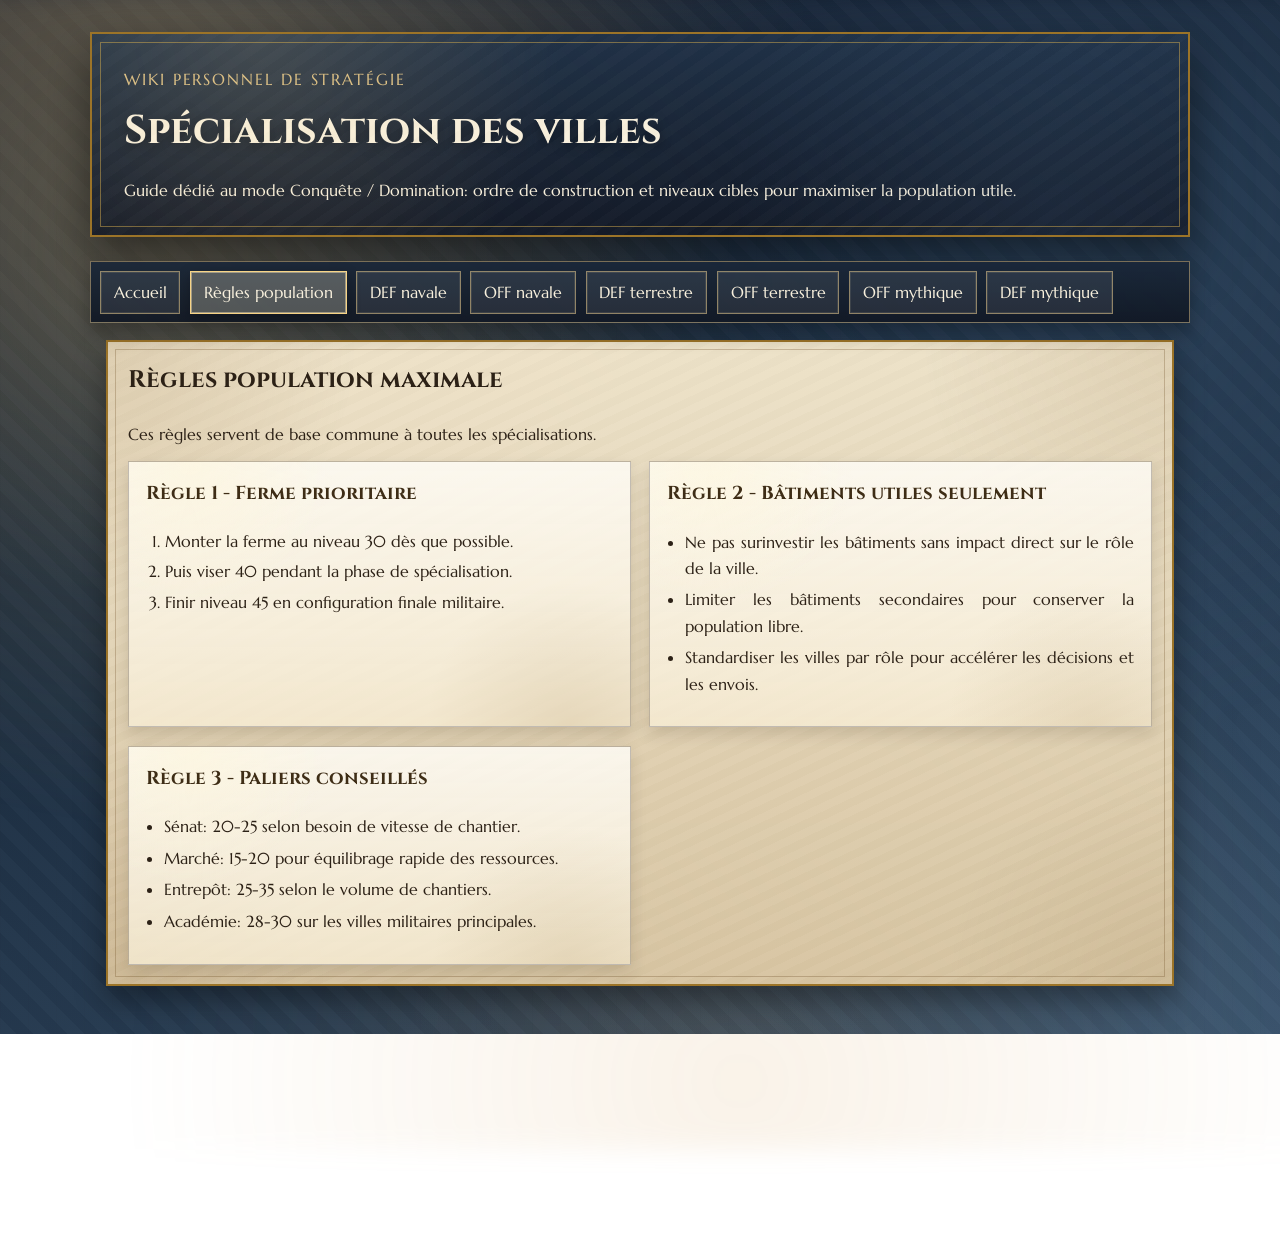
<file: index.html>
<!DOCTYPE html>
<html lang="fr">
<head>
  <meta charset="UTF-8">
  <meta name="viewport" content="width=device-width, initial-scale=1.0">
  <title>Redirection - Sp&eacute;cialisation des villes</title>
  <meta http-equiv="refresh" content="1; url=specialisation-des-villes.html">
  <link rel="stylesheet" href="styles.css">
  <link rel="canonical" href="specialisation-des-villes.html">
  <script>
    setTimeout(function () {
      window.location.replace("specialisation-des-villes.html");
    }, 800);
  </script>
</head>
<body>
  <header class="hero">
    <div class="hero__inner">
      <p class="hero__tag">Wiki personnel de strat&eacute;gie</p>
      <h1>Sp&eacute;cialisation des villes</h1>
      <p class="hero__lead">
        Redirection en cours vers la page principale.
        <span class="unit-name"><img class="unit-icon" src="assets/icons/unites/60px-bireme.jpg" alt="" loading="lazy" decoding="async">Bir&egrave;mes</span>,
        <span class="unit-name"><img class="unit-icon" src="assets/icons/unites/60px-brulot.jpg" alt="" loading="lazy" decoding="async">Bateaux-feu</span>,
        <span class="unit-name"><img class="unit-icon" src="assets/icons/mythiques/40px-minotaure.jpg" alt="" loading="lazy" decoding="async">Mythiques</span>.
      </p>
      <p class="note">
        Si rien ne se passe, ouvre
        <a class="inline-link" href="specialisation-des-villes.html">Sp&eacute;cialisation des villes</a>.
      </p>
    </div>
  </header>
</body>
</html>
</file>
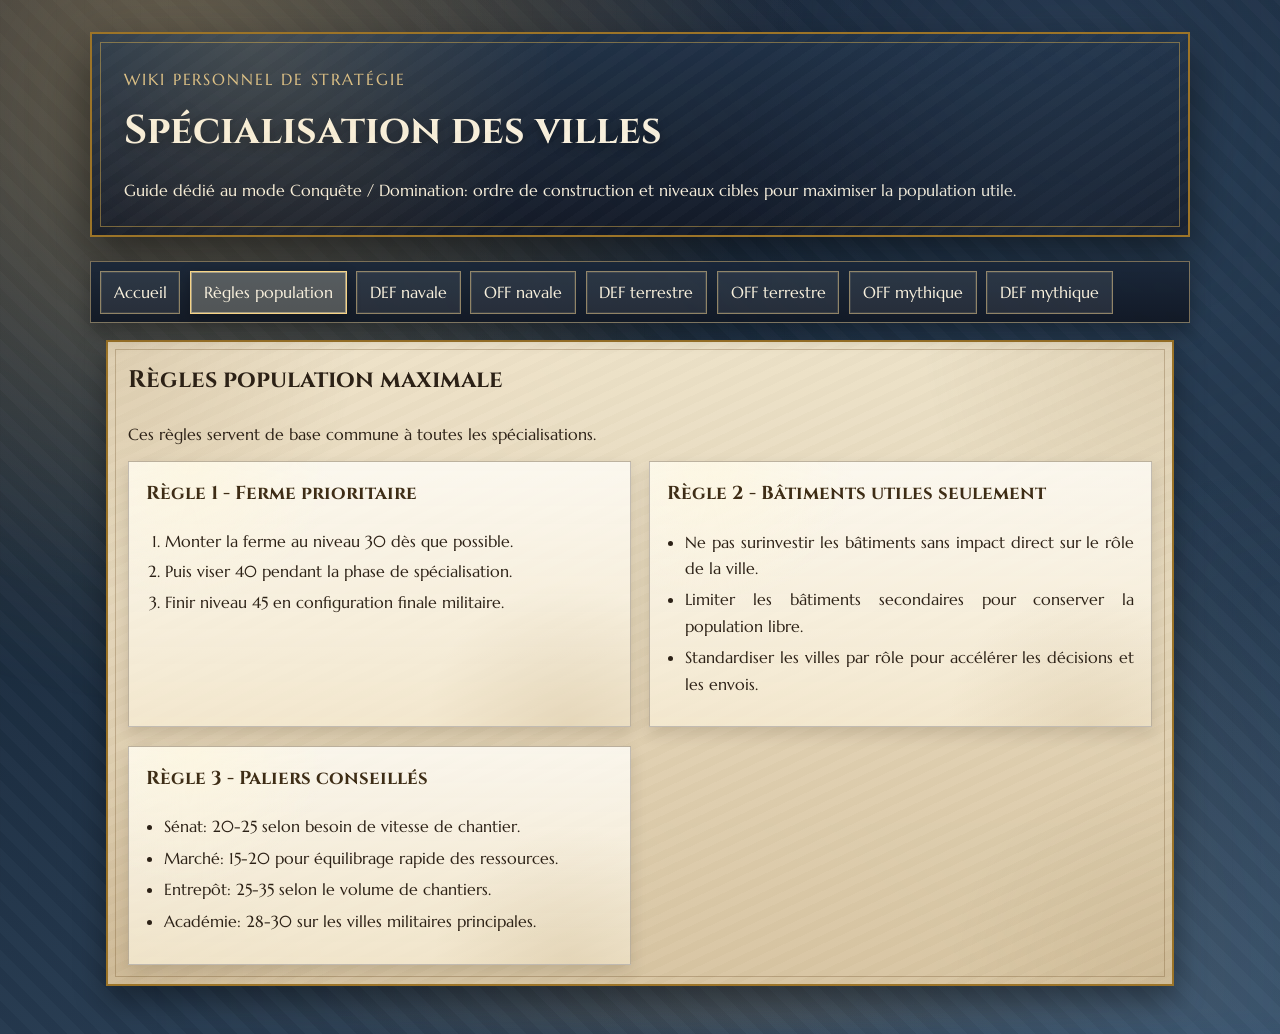
<file: specialisation-des-villes.html>
﻿<!DOCTYPE html>
<html lang="fr">
<head>
  <meta charset="UTF-8">
  <meta name="viewport" content="width=device-width, initial-scale=1.0">
  <title>Grepolis - Spécialisation des villes</title>
  <link rel="stylesheet" href="styles.css">
</head>
<body>
  <header id="top" class="hero">
    <div class="hero__inner">
      <p class="hero__tag">Wiki personnel de stratégie</p>
      <h1>Spécialisation des villes</h1>
      <p class="hero__lead">
        Guide dédié au mode Conquête / Domination: ordre de construction et niveaux cibles pour maximiser la population utile.
      </p>
    </div>
  </header>

  <nav class="hero__nav" aria-label="Navigation des spécialisations">
    <a href="#top">Accueil</a>
    <a href="#regles-pop">Règles population</a>
    <a href="#def-navale">DEF navale</a>
    <a href="#off-navale">OFF navale</a>
    <a href="#def-terre">DEF terrestre</a>
    <a href="#off-terre">OFF terrestre</a>
    <a href="#off-myth">OFF mythique</a>
    <a href="#def-myth">DEF mythique</a>
  </nav>

  <main class="container">
    <section id="regles-pop" class="panel">
      <div class="panel__head">
        <h2>Règles population maximale</h2>
        <p>Ces règles servent de base commune à toutes les spécialisations.</p>
      </div>

      <div class="cards">
        <article class="card">
          <h3>Règle 1 - Ferme prioritaire</h3>
          <ol class="steps">
            <li>Monter la ferme au niveau 30 dès que possible.</li>
            <li>Puis viser 40 pendant la phase de spécialisation.</li>
            <li>Finir niveau 45 en configuration finale militaire.</li>
          </ol>
        </article>

        <article class="card">
          <h3>Règle 2 - Bâtiments utiles seulement</h3>
          <ul>
            <li>Ne pas surinvestir les bâtiments sans impact direct sur le rôle de la ville.</li>
            <li>Limiter les bâtiments secondaires pour conserver la population libre.</li>
            <li>Standardiser les villes par rôle pour accélérer les décisions et les envois.</li>
          </ul>
        </article>

        <article class="card">
          <h3>Règle 3 - Paliers conseillés</h3>
          <ul>
            <li>Sénat: 20-25 selon besoin de vitesse de chantier.</li>
            <li>Marché: 15-20 pour équilibrage rapide des ressources.</li>
            <li>Entrepôt: 25-35 selon le volume de chantiers.</li>
            <li>Académie: 28-30 sur les villes militaires principales.</li>
          </ul>
        </article>
      </div>
    </section>

    <section id="fiches-spec" class="panel">
      <div class="panel__head">
        <h2>Fiches de spécialisation</h2>
        <p>Fiches prêtes à l'emploi pour les rôles navals, terrestres et mythiques. Ouvre une fiche à la fois avec le bouton “Afficher / Masquer”.</p>
      </div>

      <div class="spec-stack">
        <details id="def-navale" class="spec-sheet" open>
          <summary>Défense navale</summary>
          <div class="spec-kpis">
            <span class="badge">Type: Ligne défensive mer</span>
            <span class="badge badge--with-icon"><img class="unit-icon" src="assets/icons/unites/60px-bireme.jpg" alt="" loading="lazy" decoding="async">Template conseillé: Ville full birèmes</span>
            <span class="badge">Objectif pop libre: très élevée</span>
          </div>

          <h4>Ordre de construction (prioritaire)</h4>
          <ol class="steps">
            <li><strong class="building-name"><img class="building-icon" src="assets/icons/batiments/farm.png" alt="" loading="lazy" decoding="async">Ferme</strong> en premier: niveau 30, puis 40.</li>
            <li><strong class="building-name"><img class="building-icon" src="assets/icons/batiments/docks.png" alt="" loading="lazy" decoding="async">Port</strong> niveau 20 minimum, puis 25+ en domination active.</li>
            <li><strong class="building-name"><img class="building-icon" src="assets/icons/batiments/lumber.png" alt="" loading="lazy" decoding="async">Scierie</strong> 30+ et <strong class="building-name"><img class="building-icon" src="assets/icons/batiments/ironer.png" alt="" loading="lazy" decoding="async">mine d'argent</strong> 25+ pour production continue.</li>
            <li><strong class="building-name"><img class="building-icon" src="assets/icons/batiments/academy.png" alt="" loading="lazy" decoding="async">Académie</strong> niveau 30 pour débloquer les recherches navales complètes.</li>
            <li><strong class="building-name"><img class="building-icon" src="assets/icons/batiments/lighthouse.png" alt="" loading="lazy" decoding="async">Phare</strong> dès que le port est stable.</li>
            <li><strong class="building-name"><img class="building-icon" src="assets/icons/batiments/storage.png" alt="" loading="lazy" decoding="async">Entrepôt</strong> niveau 30+ pour absorber les grosses vagues de construction.</li>
            <li><strong class="building-name"><img class="building-icon" src="assets/icons/batiments/market.png" alt="" loading="lazy" decoding="async">Marché</strong> niveau 15-20 pour alimenter le front naval.</li>
          </ol>

          <h4>Niveaux finaux conseillés (population optimisée)</h4>
          <ul>
            <li>Ferme 45, Port 25-30, Académie 30, Entrepôt 30-35, Marché 15-20.</li>
            <li>Caserne basse (10-15) si la ville reste purement navale défensive.</li>
            <li>Temple bas (1-10) si pas de rôle mythique sur cette ville.</li>
          </ul>

          <h4>Recherches et compo repère</h4>
          <ul>
            <li>Bélier, Cartographie, Constructeur naval, Mathématique, Céramique, Charrue.</li>
            <li>Compo repère: noyau <span class="unit-name"><img class="unit-icon" src="assets/icons/unites/60px-bireme.jpg" alt="" loading="lazy" decoding="async">birèmes</span> (objectif: ~300 selon bâtiments).</li>
          </ul>
        </details>

        <details id="off-navale" class="spec-sheet">
          <summary>Offensive navale</summary>
          <div class="spec-kpis">
            <span class="badge">Type: Projection mer</span>
            <span class="badge badge--with-icon"><img class="unit-icon" src="assets/icons/unites/60px-brulot.jpg" alt="" loading="lazy" decoding="async">Template conseillé: Ville full bateau-feu</span>
            <span class="badge">Objectif pop libre: élevée</span>
          </div>

          <h4>Ordre de construction (prioritaire)</h4>
          <ol class="steps">
            <li><strong class="building-name"><img class="building-icon" src="assets/icons/batiments/farm.png" alt="" loading="lazy" decoding="async">Ferme</strong> en premier: niveau 30, puis 40.</li>
            <li><strong class="building-name"><img class="building-icon" src="assets/icons/batiments/docks.png" alt="" loading="lazy" decoding="async">Port</strong> niveau 25 rapidement, puis 30 (point clé de cette spécialisation).</li>
            <li><strong class="building-name"><img class="building-icon" src="assets/icons/batiments/market.png" alt="" loading="lazy" decoding="async">Marché</strong> niveau 20 minimum.</li>
            <li><strong class="building-name"><img class="building-icon" src="assets/icons/batiments/lumber.png" alt="" loading="lazy" decoding="async">Scierie</strong> 32+ avec priorité bois pour enchaîner les <span class="unit-name"><img class="unit-icon" src="assets/icons/unites/60px-brulot.jpg" alt="" loading="lazy" decoding="async">bateaux-feu</span>.</li>
            <li><strong class="building-name"><img class="building-icon" src="assets/icons/batiments/academy.png" alt="" loading="lazy" decoding="async">Académie</strong> 28-30 pour les recherches navales.</li>
            <li><strong class="building-name"><img class="building-icon" src="assets/icons/batiments/lighthouse.png" alt="" loading="lazy" decoding="async">Phare</strong> pour le rendement opérationnel.</li>
            <li><strong class="building-name"><img class="building-icon" src="assets/icons/batiments/storage.png" alt="" loading="lazy" decoding="async">Entrepôt</strong> 28-32 pour limiter les blocages logistiques.</li>
          </ol>

          <h4>Niveaux finaux conseillés (population optimisée)</h4>
          <ul>
            <li>Ferme 45, Port 30, Marché 20+, Académie 28-30, Entrepôt 28-32.</li>
            <li>Rempart bas (1-10) et tour évitable pour garder de la population libre offensive.</li>
            <li>Temple bas sauf si la ville évolue en offensive mythique hybride.</li>
          </ul>

          <h4>Recherches et compo repère</h4>
          <ul>
            <li>Bélier, Cartographie, Mathématique, Constructeur naval, Charrue.</li>
            <li>Compo repère: noyau <span class="unit-name"><img class="unit-icon" src="assets/icons/unites/60px-brulot.jpg" alt="" loading="lazy" decoding="async">bateaux-feu</span> (objectif: ~220).</li>
          </ul>
        </details>

        <details id="def-terre" class="spec-sheet">
          <summary>Défense terrestre</summary>
          <div class="spec-kpis">
            <span class="badge">Type: Mur de soutien alliance</span>
            <span class="badge">Template conseillé: DEF terrestre</span>
            <span class="badge">Objectif pop libre: haute</span>
          </div>

          <h4>Ordre de construction (prioritaire)</h4>
          <ol class="steps">
            <li><strong class="building-name"><img class="building-icon" src="assets/icons/batiments/farm.png" alt="" loading="lazy" decoding="async">Ferme</strong> en premier: niveau 35, puis 45 en fin de template.</li>
            <li><strong class="building-name"><img class="building-icon" src="assets/icons/batiments/barracks.png" alt="" loading="lazy" decoding="async">Caserne</strong> niveau 20 minimum pour cadence de troupes.</li>
            <li><strong class="building-name"><img class="building-icon" src="assets/icons/batiments/wall.png" alt="" loading="lazy" decoding="async">Rempart</strong> niveau 25, puis <strong class="building-name"><img class="building-icon" src="assets/icons/batiments/tower.png" alt="" loading="lazy" decoding="async">Tour</strong>.</li>
            <li><strong class="building-name"><img class="building-icon" src="assets/icons/batiments/academy.png" alt="" loading="lazy" decoding="async">Académie</strong> niveau 30 pour la base complète de recherches défensives.</li>
            <li><strong class="building-name"><img class="building-icon" src="assets/icons/batiments/storage.png" alt="" loading="lazy" decoding="async">Entrepôt</strong> 30+ pour tenir les renforts et la logistique de guerre.</li>
            <li><strong class="building-name"><img class="building-icon" src="assets/icons/batiments/thermal.png" alt="" loading="lazy" decoding="async">Thermes</strong> si ville active sur déplacements défensifs.</li>
            <li><strong class="building-name"><img class="building-icon" src="assets/icons/batiments/docks.png" alt="" loading="lazy" decoding="async">Port</strong> 15-20 pour les transports défensifs utiles.</li>
          </ol>

          <h4>Niveaux finaux conseillés (population optimisée)</h4>
          <ul>
            <li>Ferme 45, Caserne 20+, Rempart 25, Tour active, Académie 30.</li>
            <li>Marché 15-20 et Entrepôt 30-35 pour soutien long conflit.</li>
            <li>Temple 1-10 si la ville ne porte pas de rôle mythique.</li>
          </ul>

          <h4>Recherches et compo repère</h4>
          <ul>
            <li>Bélier, Cartographie, Phalange, Charrue, Instructeur, Conscription, Couchette.</li>
            <li>Compo repère: <span class="unit-name"><img class="unit-icon" src="assets/icons/unites/archer.png" alt="" loading="lazy" decoding="async">archers</span> + <span class="unit-name"><img class="unit-icon" src="assets/icons/unites/combattant-a-l-epee.png" alt="" loading="lazy" decoding="async">épéistes</span> + <span class="unit-name"><img class="unit-icon" src="assets/icons/unites/hoplite.png" alt="" loading="lazy" decoding="async">hoplites</span> + <span class="unit-name"><img class="unit-icon" src="assets/icons/unites/60px-triere.jpg" alt="" loading="lazy" decoding="async">support naval</span>.</li>
          </ul>
        </details>

        <details id="off-terre" class="spec-sheet">
          <summary>Offensive terrestre</summary>
          <div class="spec-kpis">
            <span class="badge">Type: Ville de conquête</span>
            <span class="badge">Template conseillé: OFF terrestre</span>
            <span class="badge">Objectif pop libre: maximale</span>
          </div>

          <h4>Ordre de construction (prioritaire)</h4>
          <ol class="steps">
            <li><strong class="building-name"><img class="building-icon" src="assets/icons/batiments/farm.png" alt="" loading="lazy" decoding="async">Ferme</strong> en premier: niveau 35 puis 45.</li>
            <li><strong class="building-name"><img class="building-icon" src="assets/icons/batiments/barracks.png" alt="" loading="lazy" decoding="async">Caserne</strong> niveau 20 minimum pour production lourde.</li>
            <li><strong class="building-name"><img class="building-icon" src="assets/icons/batiments/academy.png" alt="" loading="lazy" decoding="async">Académie</strong> niveau 30 pour conquêtes et recherches offensives.</li>
            <li><strong class="building-name"><img class="building-icon" src="assets/icons/batiments/docks.png" alt="" loading="lazy" decoding="async">Port</strong> niveau 20 minimum pour les transports rapides et appuis.</li>
            <li><strong class="building-name"><img class="building-icon" src="assets/icons/batiments/market.png" alt="" loading="lazy" decoding="async">Marché</strong> niveau 20 pour maintenir la cadence d'attaque.</li>
            <li><strong class="building-name"><img class="building-icon" src="assets/icons/batiments/thermal.png" alt="" loading="lazy" decoding="async">Thermes</strong> pour mobilité offensive.</li>
            <li><strong class="building-name"><img class="building-icon" src="assets/icons/batiments/ironer.png" alt="" loading="lazy" decoding="async">Mine d'argent</strong> 30+ pour soutenir le coût des unités terrestres.</li>
          </ol>

          <h4>Niveaux finaux conseillés (population optimisée)</h4>
          <ul>
            <li>Ferme 45, Caserne 20-25, Académie 30, Port 20-25, Marché 20.</li>
            <li>Rempart bas (1-10) sur une ville pure OFF pour conserver la population utile.</li>
            <li>Temple 1-10 si non mythique, sinon migrer vers template OFF mythique.</li>
          </ul>

          <h4>Recherches et compo repère</h4>
          <ul>
            <li>Phalange, Charrue, Instructeur, Conscription, Cartographie, Transport rapide, Couchette, Conquête.</li>
            <li>Plusieurs variantes OFF existent; garde un template unique par ville pour standardiser.</li>
          </ul>
        </details>

        <details id="off-myth" class="spec-sheet">
          <summary>Offensive unités mythiques</summary>
          <div class="spec-kpis">
            <span class="badge">Type: Burst offensif</span>
            <span class="badge">Base: adaptation gameplay mythique</span>
            <span class="badge">Objectif pop libre: maximale</span>
            <span class="badge badge--with-icon"><img class="unit-icon" src="assets/icons/mythiques/40px-minotaure.jpg" alt="" loading="lazy" decoding="async">Exemple: Minotaure</span>
            <span class="badge badge--with-icon"><img class="unit-icon" src="assets/icons/mythiques/40px-hydre.jpg" alt="" loading="lazy" decoding="async">Exemple: Hydre</span>
          </div>

          <h4>Ordre de construction (prioritaire)</h4>
          <ol class="steps">
            <li><strong class="building-name"><img class="building-icon" src="assets/icons/batiments/farm.png" alt="" loading="lazy" decoding="async">Ferme</strong> en premier: niveau 40 puis 45 (indispensable pour <span class="unit-name"><img class="unit-icon" src="assets/icons/mythiques/40px-minotaure.jpg" alt="" loading="lazy" decoding="async">unité mythique</span> + support).</li>
            <li><strong class="building-name"><img class="building-icon" src="assets/icons/batiments/temple.png" alt="" loading="lazy" decoding="async">Temple</strong> niveau 20 rapidement, puis 25-30 selon intensité mythique.</li>
            <li><strong class="building-name"><img class="building-icon" src="assets/icons/batiments/academy.png" alt="" loading="lazy" decoding="async">Académie</strong> niveau 28-30 pour débloquer les synergies offensives.</li>
            <li><strong class="building-name"><img class="building-icon" src="assets/icons/batiments/barracks.png" alt="" loading="lazy" decoding="async">Caserne</strong> niveau 20 pour compléter les vagues mixtes.</li>
            <li><strong class="building-name"><img class="building-icon" src="assets/icons/batiments/market.png" alt="" loading="lazy" decoding="async">Marché</strong> niveau 20 pour soutenir la conso de ressources.</li>
            <li><strong class="building-name"><img class="building-icon" src="assets/icons/batiments/docks.png" alt="" loading="lazy" decoding="async">Port</strong> niveau 20 pour projection et synchronisation.</li>
            <li><strong class="building-name"><img class="building-icon" src="assets/icons/batiments/ironer.png" alt="" loading="lazy" decoding="async">Mine d'argent</strong> 30+ pour stabiliser les coûts de production.</li>
          </ol>

          <h4>Niveaux finaux conseillés (population optimisée)</h4>
          <ul>
            <li>Ferme 45, Temple 25-30, Académie 30, Caserne 20, Port 20, Marché 20.</li>
            <li>Rempart volontairement bas si ville purement offensive.</li>
            <li>Limiter les bâtiments sans impact direct (ex: défense passive lourde).</li>
          </ul>

          <h4>Conseils d'exploitation</h4>
          <ul>
            <li>Choisir un dieu principal et spécialiser la ville sur 1 <span class="unit-name"><img class="unit-icon" src="assets/icons/mythiques/40px-pegase.jpg" alt="" loading="lazy" decoding="async">unité mythique dominante</span>.</li>
            <li>Ne pas disperser la faveur sur trop de villes: concentrer le rôle mythique.</li>
            <li>Coupler la ville avec une OFF terrestre pour les vagues mixtes.</li>
          </ul>
        </details>

        <details id="def-myth" class="spec-sheet">
          <summary>Défense unités mythiques</summary>
          <div class="spec-kpis">
            <span class="badge">Type: Holding défensif avancé</span>
            <span class="badge">Base: adaptation gameplay mythique</span>
            <span class="badge">Objectif pop libre: haute</span>
            <span class="badge badge--with-icon"><img class="unit-icon" src="assets/icons/mythiques/60px-griffon.jpg" alt="" loading="lazy" decoding="async">Exemple: Griffon</span>
            <span class="badge badge--with-icon"><img class="unit-icon" src="assets/icons/mythiques/40px-cerbere.jpg" alt="" loading="lazy" decoding="async">Exemple: Cerbère</span>
          </div>

          <h4>Ordre de construction (prioritaire)</h4>
          <ol class="steps">
            <li><strong class="building-name"><img class="building-icon" src="assets/icons/batiments/farm.png" alt="" loading="lazy" decoding="async">Ferme</strong> en premier: niveau 40 puis 45.</li>
            <li><strong class="building-name"><img class="building-icon" src="assets/icons/batiments/temple.png" alt="" loading="lazy" decoding="async">Temple</strong> niveau 25 minimum pour soutenir la défense mythique.</li>
            <li><strong class="building-name"><img class="building-icon" src="assets/icons/batiments/wall.png" alt="" loading="lazy" decoding="async">Rempart</strong> niveau 25 puis <strong class="building-name"><img class="building-icon" src="assets/icons/batiments/tower.png" alt="" loading="lazy" decoding="async">Tour</strong>.</li>
            <li><strong class="building-name"><img class="building-icon" src="assets/icons/batiments/barracks.png" alt="" loading="lazy" decoding="async">Caserne</strong> niveau 20 pour la base défensive terrestre.</li>
            <li><strong class="building-name"><img class="building-icon" src="assets/icons/batiments/academy.png" alt="" loading="lazy" decoding="async">Académie</strong> niveau 30 pour débloquer les options défensives.</li>
            <li><strong class="building-name"><img class="building-icon" src="assets/icons/batiments/storage.png" alt="" loading="lazy" decoding="async">Entrepôt</strong> niveau 30+ pour tenir les phases de siège.</li>
            <li><strong class="building-name"><img class="building-icon" src="assets/icons/batiments/docks.png" alt="" loading="lazy" decoding="async">Port</strong> 15-20 pour transport de renforts et couverture navale.</li>
          </ol>

          <h4>Niveaux finaux conseillés (population optimisée)</h4>
          <ul>
            <li>Ferme 45, Temple 25-30, Rempart 25, Tour active, Caserne 20, Académie 30.</li>
            <li>Marché 15-20 et Entrepôt 30-35 pour éviter les ruptures logistiques.</li>
            <li>Limiter l'OFF navale lourde sur cette ville pour garder le rôle défensif net.</li>
          </ul>

          <h4>Conseils d'exploitation</h4>
          <ul>
            <li>Spécialiser la défense mythique sur un seul dieu défensif principal.</li>
            <li>Conserver une réserve de faveur permanente avant les pics de guerre.</li>
            <li>Combiner avec une DEF navale proche pour tenir les ports sensibles.</li>
          </ul>
        </details>
      </div>
    </section>

  </main>
  <script>
    (function () {
      const prefersReduced = window.matchMedia("(prefers-reduced-motion: reduce)");
      const navLinks = Array.from(document.querySelectorAll(".hero__nav a[href^=\"#\"]"));
      const rulesPanel = document.getElementById("regles-pop");
      const specsPanel = document.getElementById("fiches-spec");
      const specSheets = Array.from(document.querySelectorAll(".spec-sheet[id]"));
      const specIds = new Set(specSheets.map((sheet) => sheet.id));

      if (!rulesPanel || !specsPanel || !navLinks.length) {
        return;
      }

      function getBehavior() {
        return prefersReduced.matches ? "auto" : "smooth";
      }

      function normalizeHash(hash) {
        const id = decodeURIComponent((hash || "").replace(/^#/, "")).trim();
        if (!id || id === "top") {
          return "regles-pop";
        }
        if (id === "regles-pop" || specIds.has(id)) {
          return id;
        }
        return "regles-pop";
      }

      function setActiveLink(activeId) {
        navLinks.forEach((link) => {
          const href = link.getAttribute("href") || "";
          const linkId = decodeURIComponent(href.replace(/^#/, "")).trim();
          const isActive = linkId === activeId;
          link.classList.toggle("is-active", isActive);
          if (isActive) {
            link.setAttribute("aria-current", "page");
          } else {
            link.removeAttribute("aria-current");
          }
        });
      }

      function showRulesView() {
        rulesPanel.classList.remove("is-hidden-section");
        specsPanel.classList.add("is-hidden-section");
        specSheets.forEach((sheet) => {
          sheet.classList.remove("is-hidden-section");
          sheet.open = false;
        });
      }

      function showSpecView(targetId) {
        rulesPanel.classList.add("is-hidden-section");
        specsPanel.classList.remove("is-hidden-section");
        specSheets.forEach((sheet) => {
          const isCurrent = sheet.id === targetId;
          sheet.classList.toggle("is-hidden-section", !isCurrent);
          sheet.open = isCurrent;
        });
      }

      function scrollToView(targetId) {
        const target = targetId === "regles-pop"
          ? rulesPanel
          : document.getElementById(targetId);
        if (!target) {
          return;
        }
        target.scrollIntoView({ behavior: getBehavior(), block: "start" });
      }

      function applyView(hash, pushHash) {
        const targetId = normalizeHash(hash);
        if (targetId === "regles-pop") {
          showRulesView();
        } else {
          showSpecView(targetId);
        }

        setActiveLink(targetId);
        scrollToView(targetId);
        if (pushHash) {
          history.pushState(null, "", "#" + targetId);
        }
      }

      navLinks.forEach((link) => {
        link.addEventListener("click", (event) => {
          const hash = link.getAttribute("href");
          if (!hash || hash === "#") {
            return;
          }
          event.preventDefault();
          applyView(hash, true);
        });
      });

      window.addEventListener("hashchange", () => {
        applyView(window.location.hash, false);
      });

      window.requestAnimationFrame(() => {
        applyView(window.location.hash, false);
      });
    })();
  </script>
</body>
</html>
</file>
<file: styles.css>
@import url("https://fonts.googleapis.com/css2?family=Cinzel:wght@500;700;800&family=Marcellus&display=swap");

:root {
  --night: #131926;
  --sea: #213349;
  --panel: #f1e5cb;
  --panel-dark: #d9c6a3;
  --ink: #2c2116;
  --gold: #d3ab4f;
  --gold-deep: #9c7428;
  --danger: #8b2f22;
  --ok: #305f31;
  --line: rgba(20, 11, 5, 0.25);
  --shadow-deep: rgba(0, 0, 0, 0.38);
  --measure: 74ch;
  --copy-leading: 1.64;
}

* {
  box-sizing: border-box;
}

html {
  scroll-behavior: smooth;
}

body {
  margin: 0;
  position: relative;
  overflow-x: hidden;
  font-family: "Marcellus", Georgia, serif;
  color: var(--ink);
  line-height: var(--copy-leading);
  background:
    radial-gradient(circle at 12% -6%, rgba(255, 228, 170, 0.23), transparent 42%),
    radial-gradient(circle at 94% 105%, rgba(105, 153, 198, 0.18), transparent 38%),
    radial-gradient(circle at 50% 80%, rgba(174, 130, 70, 0.08), transparent 35%),
    repeating-linear-gradient(
      45deg,
      rgba(255, 255, 255, 0.015) 0,
      rgba(255, 255, 255, 0.015) 12px,
      rgba(0, 0, 0, 0.03) 12px,
      rgba(0, 0, 0, 0.03) 24px
    ),
    linear-gradient(160deg, #0e1524 0%, #1a2b3e 40%, #314860 100%);
  min-height: 100vh;
}

body::before,
body::after {
  content: "";
  position: fixed;
  pointer-events: none;
  z-index: 0;
}

body::before {
  inset: -10vmax;
  background:
    radial-gradient(circle at 20% 22%, rgba(255, 208, 117, 0.2), transparent 38%),
    radial-gradient(circle at 78% 18%, rgba(126, 178, 233, 0.16), transparent 36%),
    radial-gradient(circle at 58% 94%, rgba(212, 153, 72, 0.12), transparent 44%);
  filter: blur(12px);
  animation: skyDrift 26s ease-in-out infinite alternate;
}

body::after {
  inset: 0;
  background:
    linear-gradient(90deg, transparent 0%, rgba(255, 255, 255, 0.04) 50%, transparent 100%),
    repeating-linear-gradient(
      0deg,
      rgba(255, 255, 255, 0.02) 0,
      rgba(255, 255, 255, 0.02) 1px,
      transparent 1px,
      transparent 21px
    ),
    repeating-linear-gradient(
      90deg,
      rgba(0, 0, 0, 0.04) 0,
      rgba(0, 0, 0, 0.04) 1px,
      transparent 1px,
      transparent 28px
    );
  mix-blend-mode: soft-light;
  opacity: 0.32;
}

h1,
h2,
h3,
h4 {
  font-family: "Cinzel", serif;
  margin-top: 0;
}

p,
li {
  line-height: var(--copy-leading);
}

.hero,
.hero__nav,
.container {
  position: relative;
  z-index: 1;
}

.hero {
  padding: 2rem 1rem 1.5rem;
}

.hero__inner {
  max-width: 1100px;
  margin: 0 auto;
  padding: 2rem;
  border: 2px solid var(--gold-deep);
  background:
    linear-gradient(180deg, rgba(33, 51, 73, 0.95) 0%, rgba(19, 25, 38, 0.94) 100%);
  color: #f8f0dd;
  box-shadow: 0 20px 44px rgba(0, 0, 0, 0.5);
  position: relative;
  overflow: hidden;
}

.hero__inner::before {
  content: "";
  position: absolute;
  inset: 0;
  background:
    radial-gradient(circle at 15% 0%, rgba(255, 219, 146, 0.22), transparent 32%),
    radial-gradient(circle at 88% 92%, rgba(104, 157, 204, 0.12), transparent 34%),
    repeating-linear-gradient(
      -35deg,
      rgba(255, 255, 255, 0.02) 0,
      rgba(255, 255, 255, 0.02) 9px,
      rgba(0, 0, 0, 0.02) 9px,
      rgba(0, 0, 0, 0.02) 18px
    );
  opacity: 0.7;
  pointer-events: none;
}

.hero__inner::after {
  content: "";
  position: absolute;
  inset: 0.5rem;
  border: 1px solid rgba(211, 171, 79, 0.5);
  pointer-events: none;
}

.hero__tag {
  margin: 0;
  text-transform: uppercase;
  letter-spacing: 0.12em;
  color: #d8bd84;
}

.hero h1 {
  margin: 0.4rem 0 0.8rem;
  font-size: clamp(1.6rem, 4vw, 2.5rem);
  text-shadow: 0 3px 12px rgba(0, 0, 0, 0.45);
}

.hero__lead {
  margin: 0;
  max-width: var(--measure);
  text-align: justify;
  text-justify: inter-word;
  hyphens: auto;
}

.hero__nav {
  position: sticky;
  top: 0.45rem;
  z-index: 40;
  width: min(1100px, calc(100% - 2rem));
  margin: 0 auto 1.05rem;
  padding: 0.55rem;
  display: flex;
  flex-wrap: wrap;
  gap: 0.6rem;
  background: linear-gradient(180deg, rgba(26, 39, 57, 0.93) 0%, rgba(17, 24, 36, 0.94) 100%);
  border: 1px solid rgba(216, 189, 132, 0.52);
  box-shadow: 0 10px 20px rgba(0, 0, 0, 0.32);
  backdrop-filter: blur(3px);
}

.hero__nav a {
  color: #f8f0dd;
  text-decoration: none;
  padding: 0.45rem 0.8rem;
  border: 1px solid rgba(216, 189, 132, 0.6);
  background: rgba(255, 255, 255, 0.08);
  box-shadow: inset 0 0 0 1px rgba(255, 232, 185, 0.1);
  transition: transform 120ms ease, background-color 120ms ease, box-shadow 120ms ease;
}

.hero__nav a:hover,
.hero__nav a:focus-visible {
  transform: translateY(-1px);
  background: rgba(255, 255, 255, 0.16);
  box-shadow: inset 0 0 0 1px rgba(255, 232, 185, 0.22), 0 4px 10px rgba(0, 0, 0, 0.25);
}

.hero__nav a.is-active,
.hero__nav a[aria-current="page"] {
  background: rgba(255, 246, 215, 0.26);
  border-color: rgba(255, 219, 136, 0.95);
  box-shadow: inset 0 0 0 1px rgba(255, 236, 188, 0.45), 0 4px 12px rgba(0, 0, 0, 0.28);
}

.inline-link {
  color: #52340b;
  font-weight: 700;
  text-decoration: none;
  border-bottom: 1px solid rgba(82, 52, 11, 0.35);
}

.inline-link:hover,
.inline-link:focus-visible {
  color: #2f1d04;
  border-bottom-color: rgba(47, 29, 4, 0.75);
}

.container {
  max-width: 1100px;
  margin: 0 auto;
  padding: 0 1rem 3rem;
  display: grid;
  gap: 1.3rem;
}

.panel {
  position: relative;
  overflow: hidden;
  background:
    linear-gradient(180deg, rgba(241, 229, 203, 0.98) 0%, rgba(217, 198, 163, 0.99) 100%);
  border: 2px solid var(--gold-deep);
  box-shadow: 0 14px 28px var(--shadow-deep);
  padding: 1.2rem 1.25rem;
}

.panel::before {
  content: "";
  position: absolute;
  inset: 0;
  background:
    radial-gradient(circle at 0 0, rgba(124, 87, 34, 0.24), transparent 20%),
    radial-gradient(circle at 100% 0, rgba(124, 87, 34, 0.2), transparent 20%),
    radial-gradient(circle at 0 100%, rgba(124, 87, 34, 0.16), transparent 18%),
    radial-gradient(circle at 100% 100%, rgba(124, 87, 34, 0.16), transparent 18%),
    repeating-linear-gradient(
      -25deg,
      rgba(255, 255, 255, 0.04) 0,
      rgba(255, 255, 255, 0.04) 8px,
      rgba(0, 0, 0, 0.02) 8px,
      rgba(0, 0, 0, 0.02) 16px
    );
  opacity: 0.58;
  pointer-events: none;
}

.panel::after {
  content: "";
  position: absolute;
  inset: 7px;
  border: 1px solid rgba(101, 69, 26, 0.28);
  pointer-events: none;
}

.panel > * {
  position: relative;
  z-index: 1;
}

.panel__head p {
  margin-top: 0.15rem;
  margin-bottom: 0.9rem;
  max-width: var(--measure);
  text-align: justify;
  text-justify: inter-word;
  hyphens: auto;
}

.dashboard-grid,
.cards {
  display: grid;
  gap: 1.15rem;
}

.dashboard-grid {
  grid-template-columns: repeat(auto-fit, minmax(250px, 1fr));
}

.cards {
  grid-template-columns: repeat(auto-fit, minmax(290px, 1fr));
}

.tile,
.card {
  position: relative;
  overflow: hidden;
  border: 1px solid var(--line);
  background:
    linear-gradient(180deg, rgba(255, 253, 247, 0.84), rgba(248, 238, 214, 0.78));
  padding: 1.05rem;
  box-shadow: 0 7px 15px rgba(41, 26, 8, 0.14);
  transition: transform 150ms ease, box-shadow 150ms ease;
}

.tile::before,
.card::before,
.checklist-card::before,
.spec-sheet::before {
  content: "";
  position: absolute;
  inset: 0;
  background:
    radial-gradient(circle at 12% 0, rgba(255, 247, 219, 0.55), transparent 28%),
    radial-gradient(circle at 88% 100%, rgba(149, 117, 64, 0.14), transparent 28%);
  pointer-events: none;
}

.tile:hover,
.card:hover,
.checklist-card:hover,
.spec-sheet:hover {
  transform: translateY(-2px);
  box-shadow: 0 10px 20px rgba(41, 26, 8, 0.2);
}

.tile > *,
.card > *,
.checklist-card > *,
.spec-sheet > * {
  position: relative;
  z-index: 1;
}

.tile h3,
.card h3 {
  color: #3e2d16;
}

.tile ul,
.card ul {
  padding-left: 1.15rem;
  margin: 0.45rem 0 0.8rem;
  max-width: var(--measure);
}

.tile li,
.card li {
  margin: 0.34rem 0;
  text-align: justify;
  text-justify: inter-word;
  hyphens: auto;
}

.steps {
  margin: 0.45rem 0 0.8rem;
  padding-left: 1.2rem;
  max-width: var(--measure);
}

.steps li {
  margin: 0.34rem 0;
  text-align: justify;
  text-justify: inter-word;
  hyphens: auto;
}

.profile-strip {
  margin-bottom: 0.8rem;
  display: flex;
  flex-wrap: wrap;
  gap: 0.45rem;
}

.badge {
  display: inline-block;
  border: 1px solid rgba(70, 49, 14, 0.42);
  background: linear-gradient(180deg, rgba(255, 248, 232, 0.88), rgba(243, 222, 178, 0.88));
  color: #4a3111;
  padding: 0.24rem 0.52rem;
  font-size: 0.92rem;
  box-shadow: 0 2px 5px rgba(53, 35, 10, 0.12);
}

label {
  display: grid;
  gap: 0.3rem;
  font-weight: 700;
}

input,
select,
button {
  font: inherit;
}

input,
select {
  width: 100%;
  padding: 0.45rem 0.55rem;
  border: 1px solid rgba(44, 33, 22, 0.36);
  background: #fffdf8;
  box-shadow: inset 0 1px 2px rgba(0, 0, 0, 0.08);
}

button {
  border: 1px solid #61441a;
  background:
    linear-gradient(180deg, #e6c675 0%, #b48534 100%);
  color: #281707;
  padding: 0.5rem 0.8rem;
  cursor: pointer;
  font-weight: 700;
}

button:hover,
button:focus-visible {
  filter: brightness(1.06);
}

.danger {
  background:
    linear-gradient(180deg, #cf7668 0%, #8d3426 100%);
  border-color: #522017;
  color: #fff4ed;
}

.result {
  margin-top: 0.7rem;
  background: rgba(255, 250, 242, 0.86);
  border: 1px solid var(--line);
  padding: 0.5rem;
  min-height: 2.2rem;
}

.note {
  color: #5d4729;
  font-size: 0.95rem;
  max-width: var(--measure);
  text-align: justify;
  text-justify: inter-word;
  hyphens: auto;
}

.form-grid {
  display: grid;
  gap: 0.75rem;
  grid-template-columns: repeat(auto-fit, minmax(180px, 1fr));
  align-items: end;
}

.planner-meta {
  margin-top: 0.8rem;
  display: flex;
  flex-wrap: wrap;
  gap: 0.6rem;
  justify-content: space-between;
  align-items: center;
}

.table-wrap {
  margin-top: 0.6rem;
  overflow-x: auto;
}

table {
  width: 100%;
  border-collapse: collapse;
  min-width: 640px;
  background:
    linear-gradient(180deg, rgba(255, 252, 244, 0.84), rgba(246, 233, 203, 0.82));
  box-shadow: inset 0 0 0 1px rgba(72, 51, 19, 0.12);
}

th,
td {
  text-align: left;
  border: 1px solid var(--line);
  padding: 0.5rem;
}

thead th {
  background: rgba(51, 72, 95, 0.92);
  color: #f7e8c5;
  font-weight: 700;
}

.status {
  display: inline-block;
  border-radius: 4px;
  padding: 0.14rem 0.44rem;
  font-size: 0.85rem;
  border: 1px solid transparent;
}

.status--planifiee {
  background: #f2e7ca;
  border-color: #baa875;
}

.status--en_cours {
  background: #dcebf9;
  border-color: #6d8cad;
}

.status--terminee {
  background: #dfeede;
  border-color: #609060;
}

.checklist-grid {
  display: grid;
  gap: 1.05rem;
  grid-template-columns: repeat(auto-fit, minmax(250px, 1fr));
}

.checklist-card {
  position: relative;
  overflow: hidden;
  border: 1px solid var(--line);
  background:
    linear-gradient(180deg, rgba(255, 252, 246, 0.84), rgba(246, 236, 214, 0.8));
  padding: 1rem;
  box-shadow: 0 7px 15px rgba(41, 26, 8, 0.14);
  transition: transform 150ms ease, box-shadow 150ms ease;
}

.checklist-card h3 {
  margin-bottom: 0.6rem;
  color: #3e2d16;
}

.checkline {
  display: flex;
  align-items: center;
  gap: 0.45rem;
  margin: 0.36rem 0;
  font-weight: 400;
}

.checkline input {
  width: auto;
  margin: 0;
}

.spec-stack {
  display: grid;
  gap: 1.15rem;
}

.is-hidden-section {
  display: none !important;
}

.spec-sheet {
  position: relative;
  overflow: hidden;
  border: 1px solid var(--line);
  background:
    linear-gradient(180deg, rgba(255, 252, 246, 0.84), rgba(246, 236, 214, 0.8));
  padding: 1.1rem;
  box-shadow: 0 7px 15px rgba(41, 26, 8, 0.14);
  transition: transform 150ms ease, box-shadow 150ms ease;
}

.spec-sheet summary {
  font-family: "Cinzel", serif;
  color: #3e2d16;
  font-size: 1.2rem;
  font-weight: 700;
  cursor: pointer;
  list-style: none;
  display: flex;
  align-items: center;
  justify-content: space-between;
  gap: 0.8rem;
}

.spec-sheet summary::-webkit-details-marker {
  display: none;
}

.spec-sheet summary::after {
  content: "Afficher";
  font-family: "Marcellus", Georgia, serif;
  font-size: 0.9rem;
  letter-spacing: 0.04em;
  text-transform: uppercase;
  color: #65451a;
  border: 1px solid rgba(101, 69, 26, 0.45);
  padding: 0.2rem 0.45rem;
  background: rgba(255, 248, 232, 0.8);
}

.spec-sheet[open] summary::after {
  content: "Masquer";
}

.spec-sheet h4 {
  margin: 0.95rem 0 0.45rem;
  color: #3e2d16;
}

.spec-sheet p,
.spec-sheet li {
  text-align: justify;
  text-justify: inter-word;
  hyphens: auto;
}

.spec-sheet ul,
.spec-sheet .steps {
  max-width: var(--measure);
  margin-bottom: 0.95rem;
}

.spec-sheet li {
  margin: 0.34rem 0;
}

.spec-kpis {
  margin: 0.85rem 0 1rem;
  display: flex;
  flex-wrap: wrap;
  gap: 0.5rem;
}

.tile p,
.card p {
  max-width: var(--measure);
  text-align: justify;
  text-justify: inter-word;
  hyphens: auto;
}

.building-name {
  display: inline;
  vertical-align: baseline;
  white-space: nowrap;
  line-height: inherit;
  font-size: inherit;
  font-weight: 700;
}

.building-icon {
  width: 2.3rem;
  height: 2.3rem;
  object-fit: contain;
  flex-shrink: 0;
  border: 1px solid rgba(60, 39, 11, 0.28);
  background: rgba(255, 250, 240, 0.9);
  border-radius: 3px;
  padding: 1px;
  vertical-align: text-bottom;
  margin-right: 0.34rem;
}

.unit-name {
  display: inline;
  vertical-align: baseline;
  white-space: nowrap;
  line-height: inherit;
  font-size: inherit;
  font-weight: 700;
}

.unit-icon {
  width: 2.16rem;
  height: 2.16rem;
  object-fit: contain;
  flex-shrink: 0;
  border: 1px solid rgba(60, 39, 11, 0.24);
  background: rgba(255, 250, 240, 0.88);
  border-radius: 3px;
  padding: 1px;
  vertical-align: text-bottom;
  margin-right: 0.32rem;
}

.badge--with-icon {
  display: inline-flex;
  align-items: center;
  gap: 0.34rem;
  line-height: 1.2;
}

.badge--with-icon .unit-icon {
  width: 1.7rem;
  height: 1.7rem;
}

.steps li .building-name,
.steps li .unit-name,
.spec-sheet li .building-name,
.spec-sheet li .unit-name {
  margin-right: 0.18rem;
}

.steps li,
.spec-sheet li {
  line-height: 1.58;
}

@media (max-width: 700px) {
  .hero__nav {
    top: 0.3rem;
    width: calc(100% - 1rem);
    margin-bottom: 0.85rem;
    padding: 0.45rem;
    gap: 0.45rem;
  }

  .building-icon {
    width: 1.95rem;
    height: 1.95rem;
  }

  .unit-icon {
    width: 1.85rem;
    height: 1.85rem;
  }

  .badge--with-icon .unit-icon {
    width: 1.45rem;
    height: 1.45rem;
  }
}

@media (min-width: 980px) {
  .cards,
  .checklist-grid {
    grid-template-columns: repeat(2, minmax(0, 1fr));
  }
}

@keyframes skyDrift {
  0% {
    transform: translate3d(-1.5%, -1%, 0) scale(1);
  }
  50% {
    transform: translate3d(1.2%, 0.8%, 0) scale(1.04);
  }
  100% {
    transform: translate3d(0.6%, -0.6%, 0) scale(1.02);
  }
}

@media (max-width: 700px) {
  .hero {
    padding-top: 1.2rem;
  }

  .hero__inner {
    padding: 1.2rem;
  }
}

@media (prefers-reduced-motion: reduce) {
  html {
    scroll-behavior: auto;
  }

  body::before {
    animation: none;
  }

  .tile,
  .card,
  .checklist-card,
  .spec-sheet {
    transition: none;
  }
}
</file>
